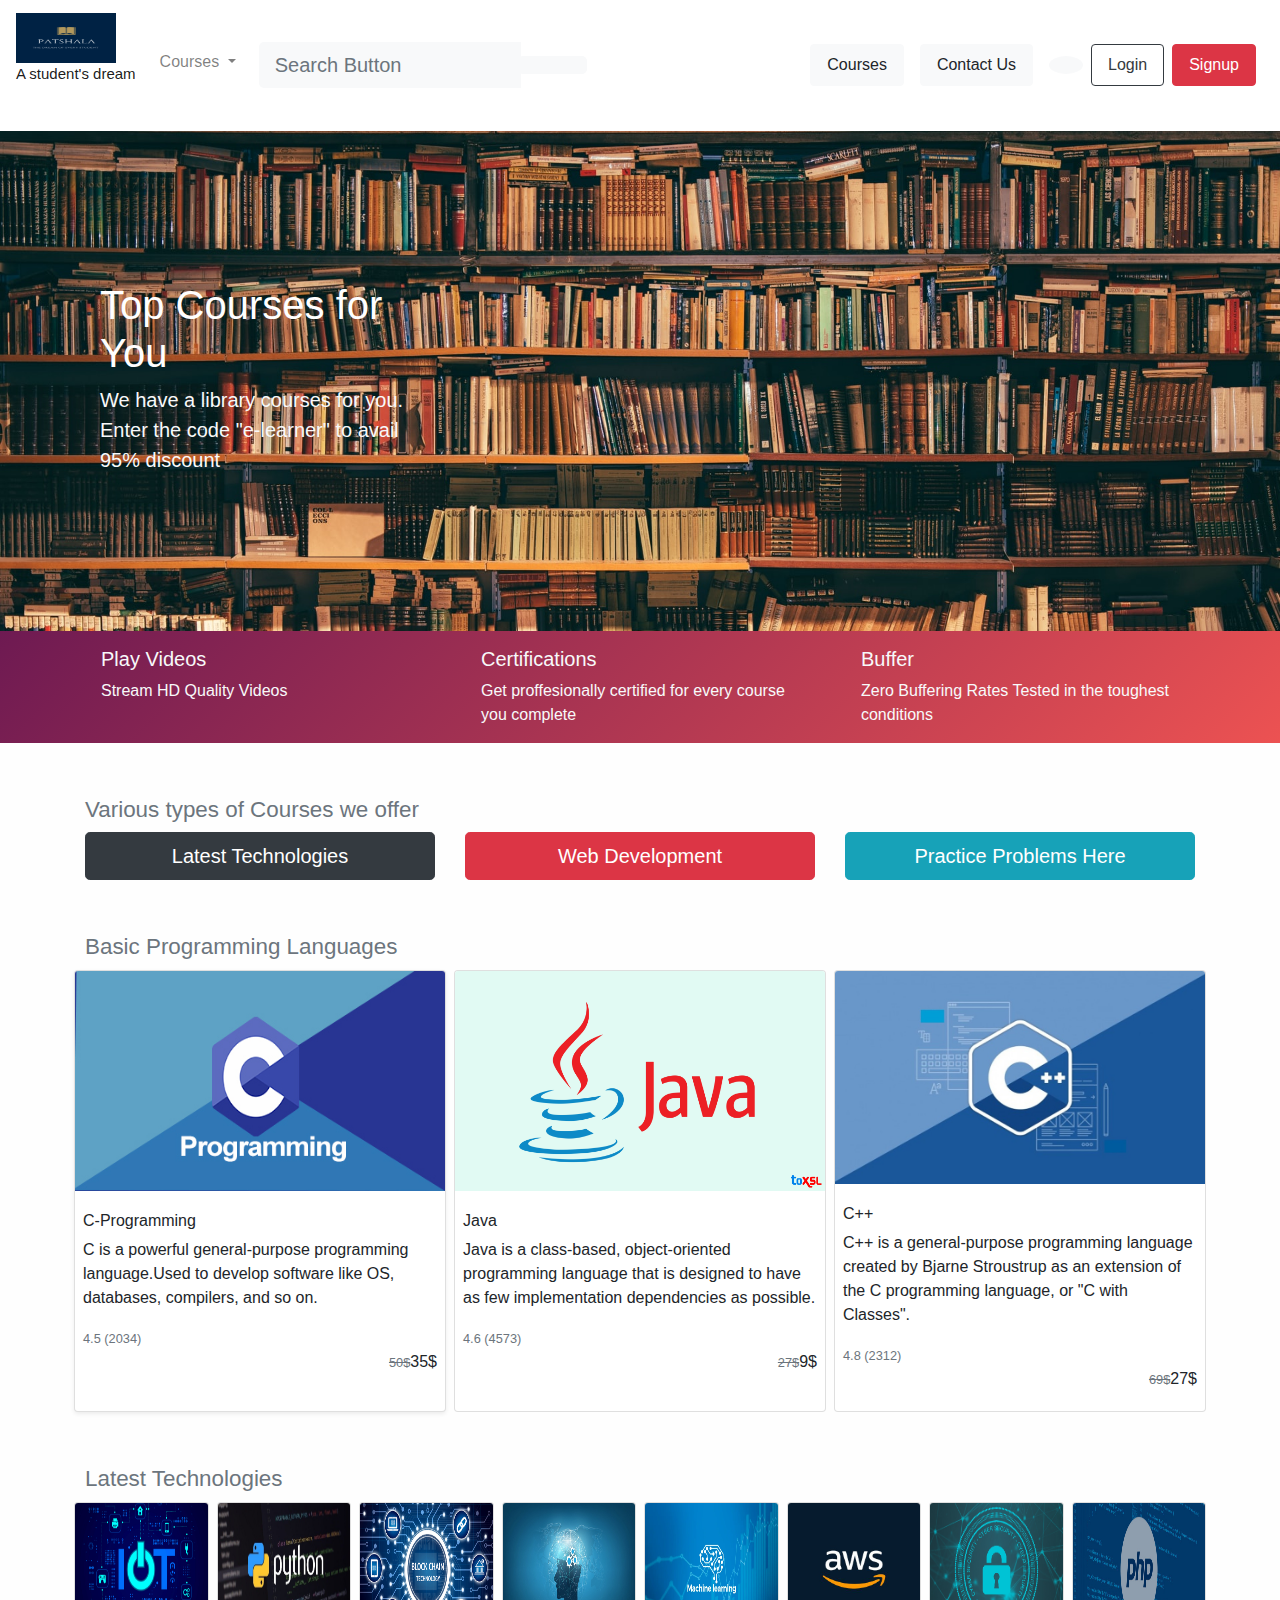
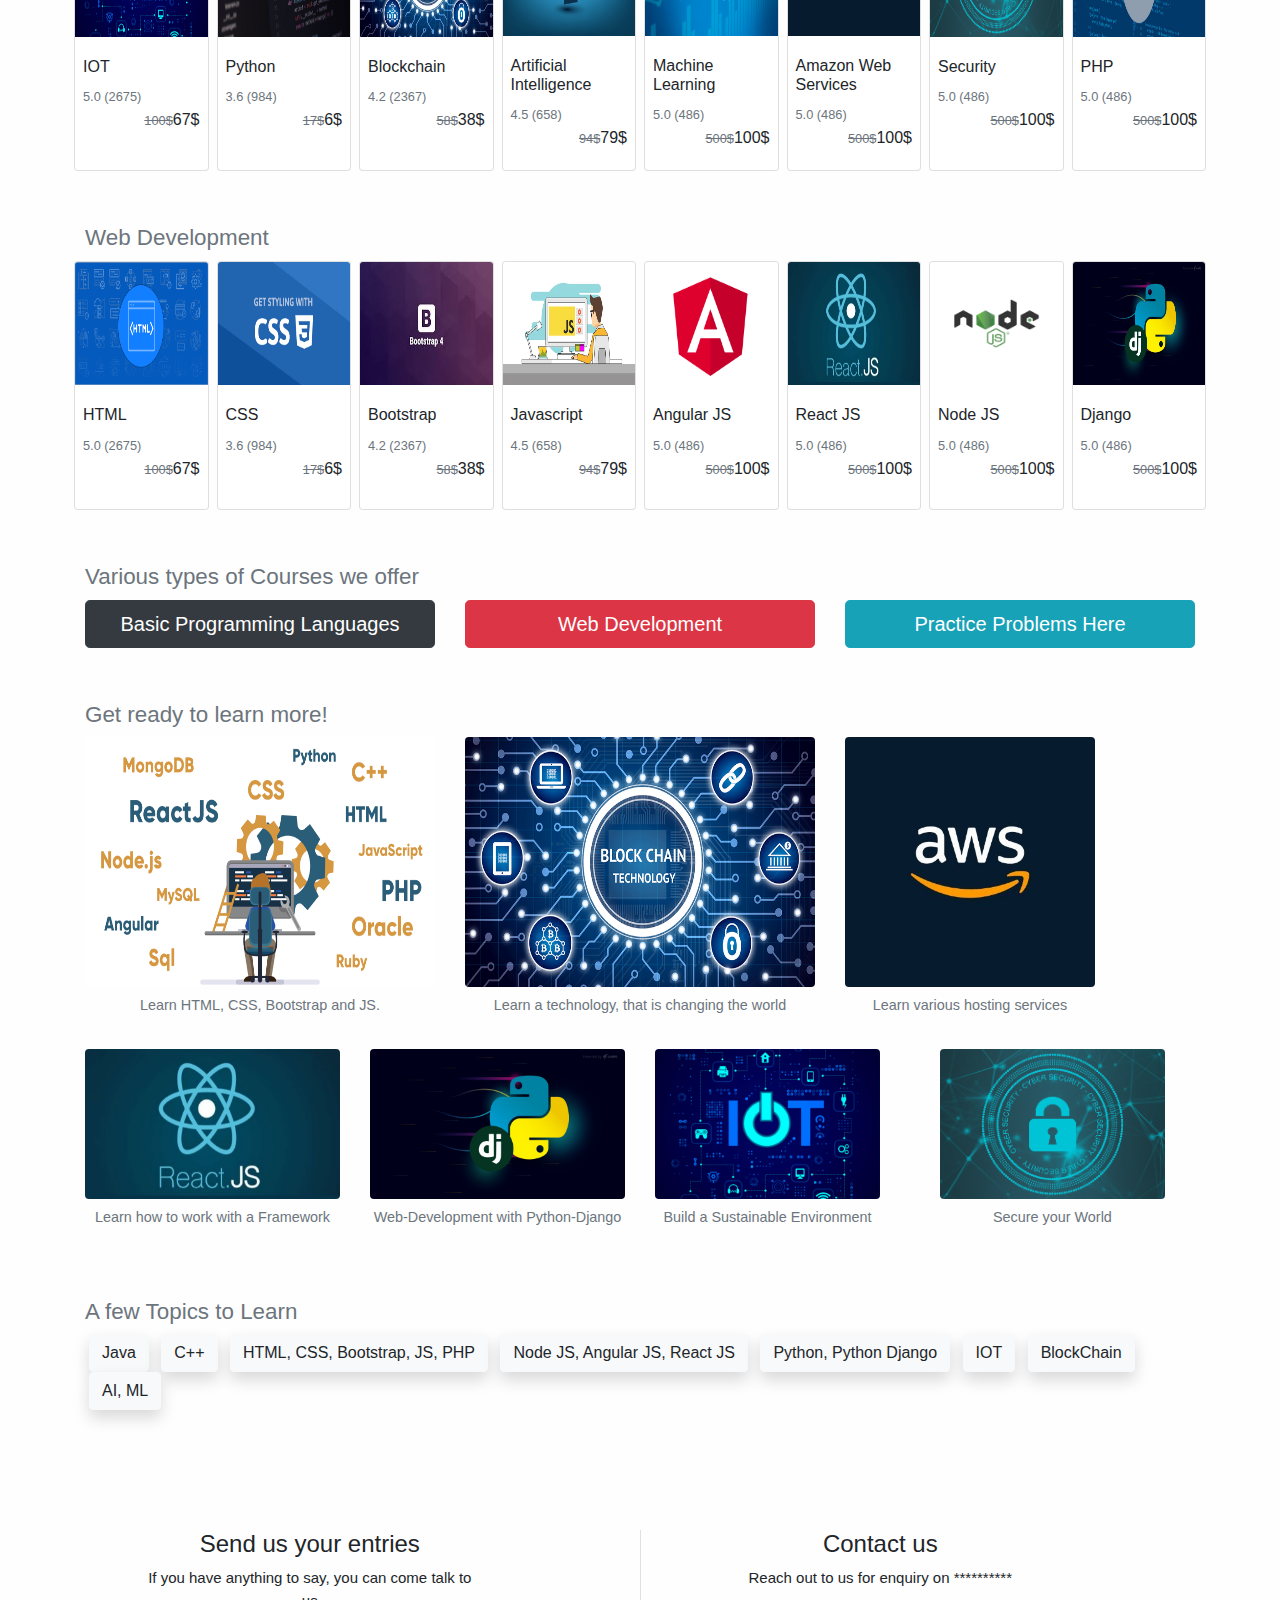
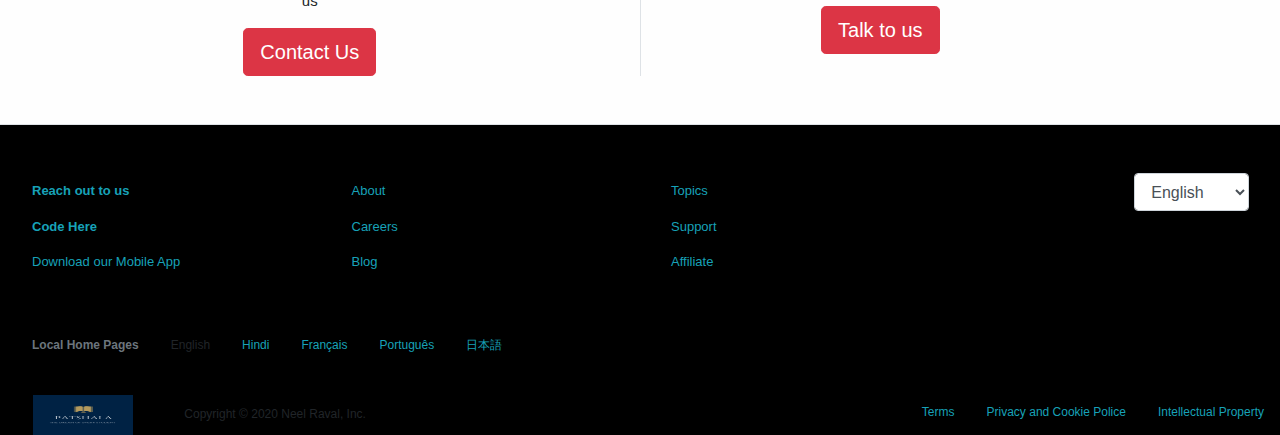
<file: Frontend/index.html>
<!DOCTYPE html>
<html lang="en">
  <head>
    <!-- Required meta tags -->
    <meta charset="utf-8" />
    <meta
      name="viewport"
      content="width=device-width, initial-scale=1, shrink-to-fit=no"
    />

    <!-- Bootstrap CSS -->
    <!-- <link rel="stylesheet" href="https://stackpath.bootstrapcdn.com/bootstrap/4.1.1/css/bootstrap.min.css" integrity="sha384-WskhaSGFgHYWDcbwN70/dfYBj47jz9qbsMId/iRN3ewGhXQFZCSftd1LZCfmhktB" crossorigin="anonymous"> -->
    <link rel="stylesheet" href="css/custom.css" />
    <link
      rel="stylesheet"
      href="https://use.fontawesome.com/releases/v5.0.13/css/all.css"
      integrity="sha384-DNOHZ68U8hZfKXOrtjWvjxusGo9WQnrNx2sqG0tfsghAvtVlRW3tvkXWZh58N9jp"
      crossorigin="anonymous"
    />
    <link rel="stylesheet" href="css/custom-style.css" />

    <title>Patshala 📚</title>
  </head>

  <body>
    <nav class="navbar navbar-expand-lg navbar-light bg-white">
      <a class="navbar-brand mb-3" href="#">
        <img src="images/Patshala.png" width="100px" height="50px" />
        <p style="font-size: 15px">A student's dream</p>
      </a>

      <button
        class="navbar-toggler"
        type="button"
        data-toggle="collapse"
        data-target="#navbarSupportedContent"
        aria-controls="navbarSupportedContent"
        aria-expanded="false"
        aria-label="Toggle navigation"
      >
        <span class="navbar-toggler-icon"></span>
      </button>

      <div class="collapse navbar-collapse" id="navbarSupportedContent">
        <ul class="navbar-nav mr-auto container-fluid">
          <li class="nav-item dropdown">
            <a
              class="nav-link dropdown-toggle"
              href="#"
              id="navbarDropdown"
              role="button"
              data-toggle="dropdown"
              aria-haspopup="true"
              aria-expanded="false"
            >
              <i class="fas fa-list-ul"></i> Courses
            </a>
            <div class="dropdown-menu" aria-labelledby="navbarDropdown">
              <a class="dropdown-item" href="#">Technical</a>
              <a class="dropdown-item" href="#">Management</a>
              <div class="dropdown-divider"></div>
              <a class="dropdown-item" href="#">E-Learner</a>
            </div>
          </li>

          <li class="nav-item col-8">
            <form class="form-inline my-2 my-lg-0 inbutton">
              <input
                class="form-control form-control-lg mr-sm-0 col-8 bg-light border-0"
                style="border-radius: 5px 0px 0px 5px"
                type="search"
                placeholder="Search Button"
                aria-label="Search"
              />

              <button
                class="btn btn-light btn-lg my-2 my-sm-0 ml-0 col-2"
                style="border-radius: 0px 5px 5px 0px"
                type="submit"
              >
                <i class="fas fa-search text-danger"></i>
              </button>
            </form>
          </li>
        </ul>

        <a
          class="nav-link btn btn-light mx-2"
          href="Coursepage2.html"
          data-toggle="popover"
          title="Try Udemy for Business"
          data-placement="bottom"
          data-trigger="focus"
          data-content="Get your team access to Udemy’s top 2,500 courses anytime,
                 anywhere."
          >Courses</a
        >
        <a class="nav-link btn btn-light mx-2" href="#">Contact Us</a>
        <a class="nav-link btn btn-light mx-2 rounded-circle" href="#">
          <i class="fas fa-shopping-cart"></i>
        </a>
        <a class="nav-link btn btn-outline-dark" href="#">Login</a>
        <a class="nav-link btn btn-danger mx-2" href="#">Signup</a>
      </div>
    </nav>

    <div
      class="jumbotron big-banner mb-0 jumbotron-fluid"
      style="height: 500px; padding-top: 150px"
    >
      <div class="container">
        <div class="row align-items-center">
          <div class="col">
            <div class="col-md-4 text-light">
              <h1 style="color: #ffffff" class="display-5">
                Top Courses for You
              </h1>
              <p style="font: 900" class="lead">
                <strong>
                  We have a library courses for you. Enter the code "e-learner"
                  to avail 95% discount
                </strong>
              </p>
            </div>

            <!-- <div class="col-md-6">
              <form class="form-inline my-2 my-lg-0">
                <input
                  class="form-control form-control-lg mr-sm-0 col-8 border-right-0"
                  style="border-radius: 5px 0px 0px 5px"
                  type="search"
                  placeholder="Enter Search Query here"
                  aria-label="Search"
                />

                <button
                  class="btn btn-light btn-lg my-2 my-sm-0 col-2 border-left-0"
                  style="border-radius: 0px 5px 5px 0px"
                  type="submit"
                >
                  <i class="fas text-danger fa-search"></i>
                </button>
              </form>
            </div> -->
          </div>
        </div>
      </div>
    </div>

    <div class="fresh-content text-light py-3">
      <div class="container">
        <div class="row">
          <div class="col-md-4">
            <div class="media">
              <i class="far fa-play-circle mr-3 display-4"></i>
              <div class="media-body">
                <h5 class="mt-0">Play Videos</h5>
                Stream HD Quality Videos
              </div>
            </div>
          </div>

          <div class="col-md-4">
            <div class="media">
              <i class="fas fa-ribbon mr-3 display-4"></i>
              <div class="media-body">
                <h5 class="mt-0">Certifications</h5>
                Get proffesionally certified for every course you complete
              </div>
            </div>
          </div>

          <div class="col-md-4">
            <div class="media">
              <i class="fas fa-spinner mr-3 display-4"></i>
              <div class="media-body">
                <h5 class="mt-0">Buffer</h5>
                Zero Buffering Rates Tested in the toughest conditions
              </div>
            </div>
          </div>
        </div>
      </div>
    </div>

    <div class="container mt-5">
      <h3>
        <small class="text-muted">Various types of Courses we offer</small>
      </h3>

      <div class="row">
        <div class="col">
          <a href="#" class="btn btn-dark btn-block btn-lg">Latest Technologies</a>
        </div>
        <div class="col">
          <a href="#" class="btn btn-danger btn-block btn-lg"
            >Web Development</a
          >
        </div>
        <div class="col">
          <a href="practice/practicepage.php" class="btn btn-info btn-block btn-lg"
            >Practice Problems Here</a
          >
        </div>
      </div>
    </div>

    <div class="container mt-5">
      <h3>
        <small class="text-muted"
          >Basic Programming Languages</small
        >
      </h3>
      <div class="card-deck">
        <div class="card mx-1 shadow-sm">
          <!-- <span
            class="badge badge-success w-50 mt-2"
            style="position: absolute; z-index: 3"
            >HTML CSS</span
          > -->

          <img
            class="card-img-top h-50"
            src="images/c-programming.png"
            alt="Card image cap"
          />
          <div class="card-body px-2">
            <h6>C-Programming</h6>
            <p>
              C is a powerful general-purpose programming language.Used to develop software like OS, databases, compilers, and so on. 
            </p>
            </p>
            <!-- <p class="card-text" style="font-size: 11px">Neel Raval</p> -->
            <p class="card-text">
              <small class="text-muted">
                <i class="fas fa-star text-warning"></i>
                <i class="fas fa-star text-warning"></i>
                <i class="fas fa-star text-warning"></i>
                <i class="fas fa-star text-warning"></i>
                <i class="fas fa-star-half text-warning"></i>
                4.5 (2034)</small
              >
              <span class="d-block"></span>
              <span class="float-right">
                <small style="text-decoration: line-through" class="text-muted">
                  50$</small
                >35$
              </span>
            </p>
          </div>
        </div>

        <div class="card mx-1">
          <img
            class="card-img-top h-50"
            src="images/java.png"
            alt="Card image cap"
          />
          <div class="card-body px-2">
            <h6>Java</h6>
            <p>
              Java is a class-based, object-oriented programming language that is designed to have as few implementation dependencies as possible.
            </p>
            <!-- <p class="card-text" style="font-size: 11px">Neel Raval</p> -->
            <p class="card-text">
              <small class="text-muted">
                <i class="fas fa-star text-warning"></i>
                <i class="fas fa-star text-warning"></i>
                <i class="fas fa-star text-warning"></i>
                <i class="fas fa-star text-warning"></i>
                <i class="fas fa-star-half text-warning"></i>
                4.6 (4573)</small
              >
              <span class="d-block"></span>
              <span class="float-right">
                <small style="text-decoration: line-through" class="text-muted">
                  27$</small
                >9$
              </span>
            </p>
          </div>
        </div>

        <div class="card mx-1">
          <!-- <span
            class="badge badge-warning w-50 mt-2"
            style="position: absolute; z-index: 3"
            >Full Stack</span
          > -->

          <img
            class="card-img-top h-50"
            src="images/c++.png"
            alt="Card image cap"
          />
          <div class="card-body px-2">
            <h6>C++</h6>
            <p>
              C++ is a general-purpose programming language created by Bjarne Stroustrup as an extension of the C programming language, or "C with Classes".
            </p>
            <!-- <p class="card-text" style="font-size: 11px">Neel Raval</p> -->
            <p class="card-text">
              <small class="text-muted">
                <i class="fas fa-star text-warning"></i>
                <i class="fas fa-star text-warning"></i>
                <i class="fas fa-star text-warning"></i>
                <i class="fas fa-star text-warning"></i>
                <i class="fas fa-star-half text-warning"></i>
                4.8 (2312)</small
              >
              <span class="d-block"></span>
              <span class="float-right">
                <small style="text-decoration: line-through" class="text-muted">
                  69$</small
                >27$
              </span>
            </p>
          </div>
        </div>

        <!-- <div class="card mx-1">
          <img
            class="card-img-top h-50"
            src="images/unity.jpg"
            alt="Card image cap"
          />
          <div class="card-body px-2">
            <h6>Learn how to make Games with Unity</h6>
            <p class="card-text" style="font-size: 11px">Neel Raval</p>
            <p class="card-text">
              <small class="text-muted">
                <i class="fas fa-star text-warning"></i>
                <i class="fas fa-star text-warning"></i>
                <i class="fas fa-star text-warning"></i>
                <i class="fas fa-star text-warning"></i>
                <i class="fas fa-star-half text-warning"></i>
                4.8 (4352)</small
              >
              <span class="d-block"></span>
              <span class="float-right">
                <small style="text-decoration: line-through" class="text-muted">
                  35$</small
                >23$
              </span>
            </p>
          </div>
        </div> -->

        <!-- <div class="card mx-1">
          <span
            class="badge badge-warning w-50 mt-2"
            style="position: absolute; z-index: 3"
            >Hacking</span
          >

          <img
            class="card-img-top h-50"
            src="images/ethicalhacking.jpg"
            alt="Card image cap"
          />
          <div class="card-body px-2">
            <h6>Learn Ethical Hacking</h6>
            <p class="card-text" style="font-size: 11px">Neel Raval</p>
            <p class="card-text">
              <small class="text-muted">
                <i class="fas fa-star text-warning"></i>
                <i class="fas fa-star text-warning"></i>
                <i class="fas fa-star text-warning"></i>
                <i class="fas fa-star text-warning"></i>
                <i class="fas fa-star-half text-warning"></i>
                4.2 (1875)</small
              >
              <span class="d-block"></span>
              <span class="float-right">
                <small style="text-decoration: line-through" class="text-muted">
                  12$</small
                >8$
              </span>
            </p>
          </div> -->
        </div>
      </div>
    </div>

    <div class="container mt-5">
      <h3>
        <small class="text-muted">Latest Technologies</small>
      </h3>
      <div class="card-deck">
        <div class="card mx-1">
          <!-- <span
            class="badge badge-warning w-70 mt-2"
            style="position: absolute; z-index: 3"
            >Personal Development</span
          > -->
          <img
            class="card-img-top h-50"
            src="images/iot.png"
            alt="Card image cap"
          />
          <div class="card-body px-2">
            <h6>IOT</h6>
            <!-- <p class="card-text" style="font-size: 11px">Neel Raval</p> -->
            <p class="card-text">
              <small class="text-muted">
                <i class="fas fa-star text-warning"></i>
                <i class="fas fa-star text-warning"></i>
                <i class="fas fa-star text-warning"></i>
                <i class="fas fa-star text-warning"></i>
                <i class="fas fa-star-half text-warning"></i>
                5.0 (2675)</small
              >
              <span class="d-block"></span>
              <span class="float-right">
                <small style="text-decoration: line-through" class="text-muted">
                  100$</small
                >67$
              </span>
            </p>
          </div>
        </div>

        <div class="card mx-1">
          <img
            class="card-img-top h-50"
            src="images/python (1).png"
            alt="Card image cap"
          />
          <div class="card-body px-2">
            <h6>Python</h6>
            <!-- <p class="card-text" style="font-size: 11px">Neel Raval</p> -->
            <p class="card-text">
              <small class="text-muted">
                <i class="fas fa-star text-warning"></i>
                <i class="fas fa-star text-warning"></i>
                <i class="fas fa-star text-warning"></i>
                <i class="fas fa-star text-warning"></i>
                <i class="fas fa-star-half text-warning"></i>
                3.6 (984)</small
              >
              <span class="d-block"></span>
              <span class="float-right">
                <small style="text-decoration: line-through" class="text-muted">
                  17$</small
                >6$
              </span>
            </p>
          </div>
        </div>

        <div class="card mx-1">
          <img
            class="card-img-top h-50"
            src="images/bc.png"
            alt="Card image cap"
          />
          <div class="card-body px-2">
            <h6>Blockchain</h6>
            <!-- <p class="card-text" style="font-size: 11px">Neel Raval</p> -->
            <p class="card-text">
              <small class="text-muted">
                <i class="fas fa-star text-warning"></i>
                <i class="fas fa-star text-warning"></i>
                <i class="fas fa-star text-warning"></i>
                <i class="fas fa-star text-warning"></i>
                <i class="fas fa-star-half text-warning"></i>
                4.2 (2367)</small
              >
              <span class="d-block"></span>
              <span class="float-right">
                <small style="text-decoration: line-through" class="text-muted">
                  58$</small
                >38$
              </span>
            </p>
          </div>
        </div>

        <div class="card mx-1">
          <img
            class="card-img-top h-50"
            src="images/ai.png"
            alt="Card image cap"
          />
          <div class="card-body px-2">
            <h6>Artificial Intelligence</h6>
            <!-- <p class="card-text" style="font-size: 11px">Neel Raval</p> -->
            <p class="card-text">
              <small class="text-muted">
                <i class="fas fa-star text-warning"></i>
                <i class="fas fa-star text-warning"></i>
                <i class="fas fa-star text-warning"></i>
                <i class="fas fa-star text-warning"></i>
                <i class="fas fa-star-half text-warning"></i>
                4.5 (658)</small
              >
              <span class="d-block"></span>
              <span class="float-right">
                <small style="text-decoration: line-through" class="text-muted">
                  94$</small
                >79$
              </span>
            </p>
          </div>
        </div>

        <div class="card mx-1">
          <img
            class="card-img-top h-50"
            src="images/ml.png"
            alt="Card image cap"
          />
          <div class="card-body px-2">
            <h6>Machine Learning</h6>
            <!-- <p class="card-text" style="font-size: 11px">Neel Raval</p> -->
            <p class="card-text">
              <small class="text-muted">
                <i class="fas fa-star text-warning"></i>
                <i class="fas fa-star text-warning"></i>
                <i class="fas fa-star text-warning"></i>
                <i class="fas fa-star text-warning"></i>
                <i class="fas fa-star-half text-warning"></i>
                5.0 (486)</small
              >
              <span class="d-block"></span>
              <span class="float-right">
                <small style="text-decoration: line-through" class="text-muted">
                  500$</small
                >100$
              </span>
            </p>
          </div>
        </div>
        <div class="card mx-1">
          <img
            class="card-img-top h-50"
            src="images/aws.png"
            alt="Card image cap"
          />
          <div class="card-body px-2">
            <h6>Amazon Web Services</h6>
            <!-- <p class="card-text" style="font-size: 11px">Neel Raval</p> -->
            <p class="card-text">
              <small class="text-muted">
                <i class="fas fa-star text-warning"></i>
                <i class="fas fa-star text-warning"></i>
                <i class="fas fa-star text-warning"></i>
                <i class="fas fa-star text-warning"></i>
                <i class="fas fa-star-half text-warning"></i>
                5.0 (486)</small
              >
              <span class="d-block"></span>
              <span class="float-right">
                <small style="text-decoration: line-through" class="text-muted">
                  500$</small
                >100$
              </span>
            </p>
          </div>
        </div>
        <div class="card mx-1">
          <img
            class="card-img-top h-50"
            src="images/cybersecurity.png"
            alt="Card image cap"
          />
          <div class="card-body px-2">
            <h6>Security</h6>
            <!-- <p class="card-text" style="font-size: 11px">Neel Raval</p> -->
            <p class="card-text">
              <small class="text-muted">
                <i class="fas fa-star text-warning"></i>
                <i class="fas fa-star text-warning"></i>
                <i class="fas fa-star text-warning"></i>
                <i class="fas fa-star text-warning"></i>
                <i class="fas fa-star-half text-warning"></i>
                5.0 (486)</small
              >
              <span class="d-block"></span>
              <span class="float-right">
                <small style="text-decoration: line-through" class="text-muted">
                  500$</small
                >100$
              </span>
            </p>
          </div>
        </div>
        <div class="card mx-1">
          <img
            class="card-img-top h-50"
            src="images/php.png"
            alt="Card image cap"
          />
          <div class="card-body px-2">
            <h6>PHP</h6>
            <!-- <p class="card-text" style="font-size: 11px">Neel Raval</p> -->
            <p class="card-text">
              <small class="text-muted">
                <i class="fas fa-star text-warning"></i>
                <i class="fas fa-star text-warning"></i>
                <i class="fas fa-star text-warning"></i>
                <i class="fas fa-star text-warning"></i>
                <i class="fas fa-star-half text-warning"></i>
                5.0 (486)</small
              >
              <span class="d-block"></span>
              <span class="float-right">
                <small style="text-decoration: line-through" class="text-muted">
                  500$</small
                >100$
              </span>
            </p>
          </div>
        </div>
      </div>
    </div>
    <div class="container mt-5">
      <h3>
        <small class="text-muted">Web Development</small>
      </h3>
      <div class="card-deck">
        <div class="card mx-1">
          <!-- <span
            class="badge badge-warning w-70 mt-2"
            style="position: absolute; z-index: 3"
            >Personal Development</span
          > -->
          <img
            class="card-img-top h-50"
            src="images/html.png"
            alt="Card image cap"
          />
          <div class="card-body px-2">
            <h6>HTML</h6>
            <!-- <p class="card-text" style="font-size: 11px">Neel Raval</p> -->
            <p class="card-text">
              <small class="text-muted">
                <i class="fas fa-star text-warning"></i>
                <i class="fas fa-star text-warning"></i>
                <i class="fas fa-star text-warning"></i>
                <i class="fas fa-star text-warning"></i>
                <i class="fas fa-star-half text-warning"></i>
                5.0 (2675)</small
              >
              <span class="d-block"></span>
              <span class="float-right">
                <small style="text-decoration: line-through" class="text-muted">
                  100$</small
                >67$
              </span>
            </p>
          </div>
        </div>

        <div class="card mx-1">
          <img
            class="card-img-top h-50"
            src="images/css.png"
            alt="Card image cap"
          />
          <div class="card-body px-2">
            <h6>CSS</h6>
            <!-- <p class="card-text" style="font-size: 11px">Neel Raval</p> -->
            <p class="card-text">
              <small class="text-muted">
                <i class="fas fa-star text-warning"></i>
                <i class="fas fa-star text-warning"></i>
                <i class="fas fa-star text-warning"></i>
                <i class="fas fa-star text-warning"></i>
                <i class="fas fa-star-half text-warning"></i>
                3.6 (984)</small
              >
              <span class="d-block"></span>
              <span class="float-right">
                <small style="text-decoration: line-through" class="text-muted">
                  17$</small
                >6$
              </span>
            </p>
          </div>
        </div>

        <div class="card mx-1">
          <img
            class="card-img-top h-50"
            src="images/bootstrap.png"
            alt="Card image cap"
          />
          <div class="card-body px-2">
            <h6>Bootstrap</h6>
            <!-- <p class="card-text" style="font-size: 11px">Neel Raval</p> -->
            <p class="card-text">
              <small class="text-muted">
                <i class="fas fa-star text-warning"></i>
                <i class="fas fa-star text-warning"></i>
                <i class="fas fa-star text-warning"></i>
                <i class="fas fa-star text-warning"></i>
                <i class="fas fa-star-half text-warning"></i>
                4.2 (2367)</small
              >
              <span class="d-block"></span>
              <span class="float-right">
                <small style="text-decoration: line-through" class="text-muted">
                  58$</small
                >38$
              </span>
            </p>
          </div>
        </div>

        <div class="card mx-1">
          <img
            class="card-img-top h-50"
            src="images/js.png"
            alt="Card image cap"
          />
          <div class="card-body px-2">
            <h6>Javascript</h6>
            <!-- <p class="card-text" style="font-size: 11px">Neel Raval</p> -->
            <p class="card-text">
              <small class="text-muted">
                <i class="fas fa-star text-warning"></i>
                <i class="fas fa-star text-warning"></i>
                <i class="fas fa-star text-warning"></i>
                <i class="fas fa-star text-warning"></i>
                <i class="fas fa-star-half text-warning"></i>
                4.5 (658)</small
              >
              <span class="d-block"></span>
              <span class="float-right">
                <small style="text-decoration: line-through" class="text-muted">
                  94$</small
                >79$
              </span>
            </p>
          </div>
        </div>

        <div class="card mx-1">
          <img
            class="card-img-top h-50"
            src="images/angularjs.png"
            alt="Card image cap"
          />
          <div class="card-body px-2">
            <h6>Angular JS</h6>
            <!-- <p class="card-text" style="font-size: 11px">Neel Raval</p> -->
            <p class="card-text">
              <small class="text-muted">
                <i class="fas fa-star text-warning"></i>
                <i class="fas fa-star text-warning"></i>
                <i class="fas fa-star text-warning"></i>
                <i class="fas fa-star text-warning"></i>
                <i class="fas fa-star-half text-warning"></i>
                5.0 (486)</small
              >
              <span class="d-block"></span>
              <span class="float-right">
                <small style="text-decoration: line-through" class="text-muted">
                  500$</small
                >100$
              </span>
            </p>
          </div>
        </div>
        <div class="card mx-1">
          <img
            class="card-img-top h-50"
            src="images/reactjs.png"
            alt="Card image cap"
          />
          <div class="card-body px-2">
            <h6>React JS</h6>
            <!-- <p class="card-text" style="font-size: 11px">Neel Raval</p> -->
            <p class="card-text">
              <small class="text-muted">
                <i class="fas fa-star text-warning"></i>
                <i class="fas fa-star text-warning"></i>
                <i class="fas fa-star text-warning"></i>
                <i class="fas fa-star text-warning"></i>
                <i class="fas fa-star-half text-warning"></i>
                5.0 (486)</small
              >
              <span class="d-block"></span>
              <span class="float-right">
                <small style="text-decoration: line-through" class="text-muted">
                  500$</small
                >100$
              </span>
            </p>
          </div>
        </div>
        <div class="card mx-1">
          <img
            class="card-img-top h-50"
            src="images/nodejs.png"
            alt="Card image cap"
          />
          <div class="card-body px-2">
            <h6>Node JS</h6>
            <!-- <p class="card-text" style="font-size: 11px">Neel Raval</p> -->
            <p class="card-text">
              <small class="text-muted">
                <i class="fas fa-star text-warning"></i>
                <i class="fas fa-star text-warning"></i>
                <i class="fas fa-star text-warning"></i>
                <i class="fas fa-star text-warning"></i>
                <i class="fas fa-star-half text-warning"></i>
                5.0 (486)</small
              >
              <span class="d-block"></span>
              <span class="float-right">
                <small style="text-decoration: line-through" class="text-muted">
                  500$</small
                >100$
              </span>
            </p>
          </div>
        </div>
        <div class="card mx-1">
          <img
            class="card-img-top h-50"
            src="images/django.png"
            alt="Card image cap"
          />
          <div class="card-body px-2">
            <h6>Django</h6>
            <!-- <p class="card-text" style="font-size: 11px">Neel Raval</p> -->
            <p class="card-text">
              <small class="text-muted">
                <i class="fas fa-star text-warning"></i>
                <i class="fas fa-star text-warning"></i>
                <i class="fas fa-star text-warning"></i>
                <i class="fas fa-star text-warning"></i>
                <i class="fas fa-star-half text-warning"></i>
                5.0 (486)</small
              >
              <span class="d-block"></span>
              <span class="float-right">
                <small style="text-decoration: line-through" class="text-muted">
                  500$</small
                >100$
              </span>
            </p>
          </div>
        </div>
      </div>
    </div>

    <div class="container mt-5">
      <h3>
        <small class="text-muted">Various types of Courses we offer</small>
      </h3>

      <div class="row">
        <div class="col">
          <a href="#" class="btn btn-dark btn-block btn-lg">Basic Programming Languages</a>
        </div>
        <div class="col">
          <a href="#" class="btn btn-danger btn-block btn-lg"
            >Web Development</a
          >
        </div>
        <div class="col">
          <a href="#" class="btn btn-info btn-block btn-lg"
            >Practice Problems Here</a
          >
        </div>
      </div>
    </div>

    <div class="container mt-5">
      <h3>
        <small class="text-muted">Get ready to learn more!</small>
      </h3>

      <div class="row">
        <div class="col-md-4">
          <a href="#">
            <figure class="figure">
              <img
                src="images/fullstack.png"
                style="height: 250px"
                class="figure-img img-fluid rounded"
                alt="A generic square placeholder image with rounded corners in a figure."
              />
              <figcaption class="figure-caption text-center">
                Learn HTML, CSS, Bootstrap and JS.
              </figcaption>
            </figure>
          </a>
        </div>
        <div class="col-md-4">
          <a href="#">
            <figure class="figure">
              <img
                src="images/bc.png"
                style="height: 250px"
                class="figure-img img-fluid rounded"
                alt="A generic square placeholder image with rounded corners in a figure."
              />
              <figcaption class="figure-caption text-center">
                Learn a technology, that is changing the world
              </figcaption>
            </figure>
          </a>
        </div>
        <div class="col-md-4">
          <a href="#">
            <figure class="figure">
              <img
                src="images/aws.png"
                style="height: 250px"
                class="figure-img img-fluid rounded"
                alt="A generic square placeholder image with rounded corners in a figure."
              />
              <figcaption class="figure-caption text-center">
                Learn various hosting services
              </figcaption>
            </figure>
          </a>
        </div>
      </div>
    </div>

    <div class="container mt-3">
      <div class="row">
        <div class="col-md-3">
          <a href="#">
            <figure class="figure">
              <img
                src="images/reactjs.png"
                style="height: 150px"
                class="figure-img img-fluid rounded"
                alt="A generic square placeholder image with rounded corners in a figure."
              />
              <figcaption class="figure-caption text-center">
                Learn how to work with a Framework
              </figcaption>
            </figure>
          </a>
        </div>

        <div class="col-md-3">
          <a href="#">
            <figure class="figure">
              <img
                src="images/django.png"
                style="height: 150px"
                class="figure-img img-fluid rounded"
                alt="A generic square placeholder image with rounded corners in a figure."
              />
              <figcaption class="figure-caption text-center">
                Web-Development with Python-Django
              </figcaption>
            </figure>
          </a>
        </div>
        <div class="col-md-3">
          <a href="#">
            <figure class="figure">
              <img
                src="images/iot.png"
                style="height: 150px"
                class="figure-img img-fluid rounded"
                alt="A generic square placeholder image with rounded corners in a figure."
              />
              <figcaption class="figure-caption text-center">
                Build a Sustainable Environment
              </figcaption>
            </figure>
          </a>
        </div>
        <div class="col-md-3">
          <a href="#">
            <figure class="figure">
              <img
                src="images/cybersecurity.png"
                style="height: 150px"
                class="figure-img img-fluid rounded"
                alt="A generic square placeholder image with rounded corners in a figure."
              />
              <figcaption class="figure-caption text-center">
                Secure your World
              </figcaption>
            </figure>
          </a>
        </div>
      </div>
    </div>

    <div class="container mt-5">
      <h3>
        <small class="text-muted">A few Topics to Learn</small>
      </h3>

      <!-- <a href="#" class="btn btn-light shadow">C-Programming</a> -->
      <a href="#" class="btn btn-light shadow mx-1">Java</a>
      <a href="#" class="btn btn-light shadow mx-1">C++</a>
      <a href="#" class="btn btn-light shadow mx-1">HTML, CSS, Bootstrap, JS, PHP</a>
      <!-- <a href="#" class="btn btn-light shadow mx-1">CSS</a> -->
      <!-- <a href="#" class="btn btn-light shadow mx-1">Bootstrap</a> -->
      <!-- <a href="#" class="btn btn-light shadow mx-1">Javascript</a> -->
      <a href="#" class="btn btn-light shadow mx-1">Node JS, Angular JS, React JS</a>
      <!-- <a href="#" class="btn btn-light shadow mx-1">React Js</a> -->
      <!-- <a href="#" class="btn btn-light shadow mx-1">Node JS</a> -->
      <a href="#" class="btn btn-light shadow mx-1">Python, Python Django</a>
      <a href="#" class="btn btn-light shadow mx-1">IOT</a>
      <!-- <a href="#" class="btn btn-light shadow mx-1">Python</a> -->
      <a href="#" class="btn btn-light shadow mx-1">BlockChain</a>
      <a href="#" class="btn btn-light shadow mx-1">AI, ML</a>
      <!-- <a href="#" class="btn btn-light shadow mx-1">Machine Learning</a> -->
      <!-- <a href="#" class="btn btn-light shadow mx-1">AWS</a> -->
      <!-- <a href="#" class="btn btn-light shadow mx-1">Cyber Security</a> -->
      <!-- <a href="#" class="btn btn-light shadow mx-1">PHP</a> -->
    </div>

    <div class="container" style="margin-top: 120px">
      <div class="row">
        <div class="col text-center border-right">
          <div class="col-8 offset-1">
            <h4>Send us your entries</h4>
            <p class="lead" style="font-size: 15px">
              If you have anything to say, you can come talk to us
            </p>
            <a href="#" class="btn btn-lg btn-danger">Contact Us</a>
          </div>
        </div>

        <div class="col text-center">
          <div class="col-8 offset-1">
            <h4>Contact us</h4>
            <p class="lead" style="font-size: 15px">
              Reach out to us for enquiry on **********
            </p>
            <a href="#" class="btn btn-lg btn-danger">Talk to us</a>
          </div>
        </div>
      </div>
    </div>
    <div style="background: #000000;">
    <div class="row pt-5 px-3 border-top mt-5" style="font-size: 13px; background: #000000;">
      <div class="col">
        <ul class="nav flex-column">
          <li class="nav-item">
            <a class="nav-link text-info" href="#"><b>Reach out to us</b></a>
          </li>
          <li class="nav-item">
            <a class="nav-link text-info" href="#"><b>Code Here</b></a>
          </li>
          <li class="nav-item">
            <a class="nav-link text-info" href="#">Download our Mobile App</a>
          </li>
        </ul>
      </div>
      <div class="col">
        <ul class="nav flex-column">
          <li class="nav-item">
            <a class="nav-link text-info" href="#">About</a>
          </li>
          <li class="nav-item">
            <a class="nav-link text-info" href="#">Careers</a>
          </li>
          <li class="nav-item">
            <a class="nav-link text-info" href="#">Blog</a>
          </li>
        </ul>
      </div>
      <div class="col">
        <ul class="nav flex-column">
          <li class="nav-item">
            <a class="nav-link text-info" href="#">Topics</a>
          </li>
          <li class="nav-item">
            <a class="nav-link text-info" href="#">Support</a>
          </li>
          <li class="nav-item">
            <a class="nav-link text-info" href="#">Affiliate</a>
          </li>
        </ul>
      </div>
      <div class="col">
        <form>
          <div class="form-group col-6 float-right">
            <select class="form-control" id="exampleFormControlSelect2">
              <option><i class="fas fa-globe"></i> English</option>
              <option>Hindi</option>
              <option>Chinese</option>
              <option>Tamil</option>
              <option>Telugu</option>
            </select>
          </div>
        </form>
      </div>
    </div>
    <nav class="nav mt-5 ml-3" style="font-size: 12px; background: #000000;">
      <span class="nav-link active text-muted font-weight-bold"
        >Local Home Pages</span
      >
      <span class="nav-link">English</span>
      <a class="nav-link text-info" href="#">Hindi</a>
      <a class="nav-link text-info" href="#">Français</a>
      <a class="nav-link text-info" href="#">Português</a>
      <a class="nav-link text-info" href="#">日本語</a>
    </nav>
    <hr />

    <div class="row" style="font-size: 12px; background: #000000;">
      <div class="col pl-5">
        <img
          src="images/Patshala.png"
          width="100px"
          height="40px"
          class="mr-5"
        />
        <span>Copyright © 2020 Neel Raval, Inc.</span>
      </div>
      <div class="col">
        <ul class="nav justify-content-end">
          <li class="nav-item">
            <a class="nav-link active text-info" href="#">Terms</a>
          </li>
          <li class="nav-item">
            <a class="nav-link text-info" href="#">Privacy and Cookie Police</a>
          </li>
          <li class="nav-item">
            <a class="nav-link text-info" href="#">Intellectual Property</a>
          </li>
        </ul>
      </div>
    </div>
    </div>

    <!-- Optional JavaScript -->
    <!-- jQuery first, then Popper.js, then Bootstrap JS -->
    <script
      src="https://code.jquery.com/jquery-3.3.1.slim.min.js"
      integrity="sha384-q8i/X+965DzO0rT7abK41JStQIAqVgRVzpbzo5smXKp4YfRvH+8abtTE1Pi6jizo"
      crossorigin="anonymous"
    ></script>
    <script
      src="https://cdnjs.cloudflare.com/ajax/libs/popper.js/1.14.3/umd/popper.min.js"
      integrity="sha384-ZMP7rVo3mIykV+2+9J3UJ46jBk0WLaUAdn689aCwoqbBJiSnjAK/l8WvCWPIPm49"
      crossorigin="anonymous"
    ></script>
    <script
      src="https://stackpath.bootstrapcdn.com/bootstrap/4.1.1/js/bootstrap.min.js"
      integrity="sha384-smHYKdLADwkXOn1EmN1qk/HfnUcbVRZyYmZ4qpPea6sjB/pTJ0euyQp0Mk8ck+5T"
      crossorigin="anonymous"
    ></script>

    <script>
      $(function () {
        $('[data-toggle="popover"]').popover();
      });
    </script>
  </body>
</html>
</file>
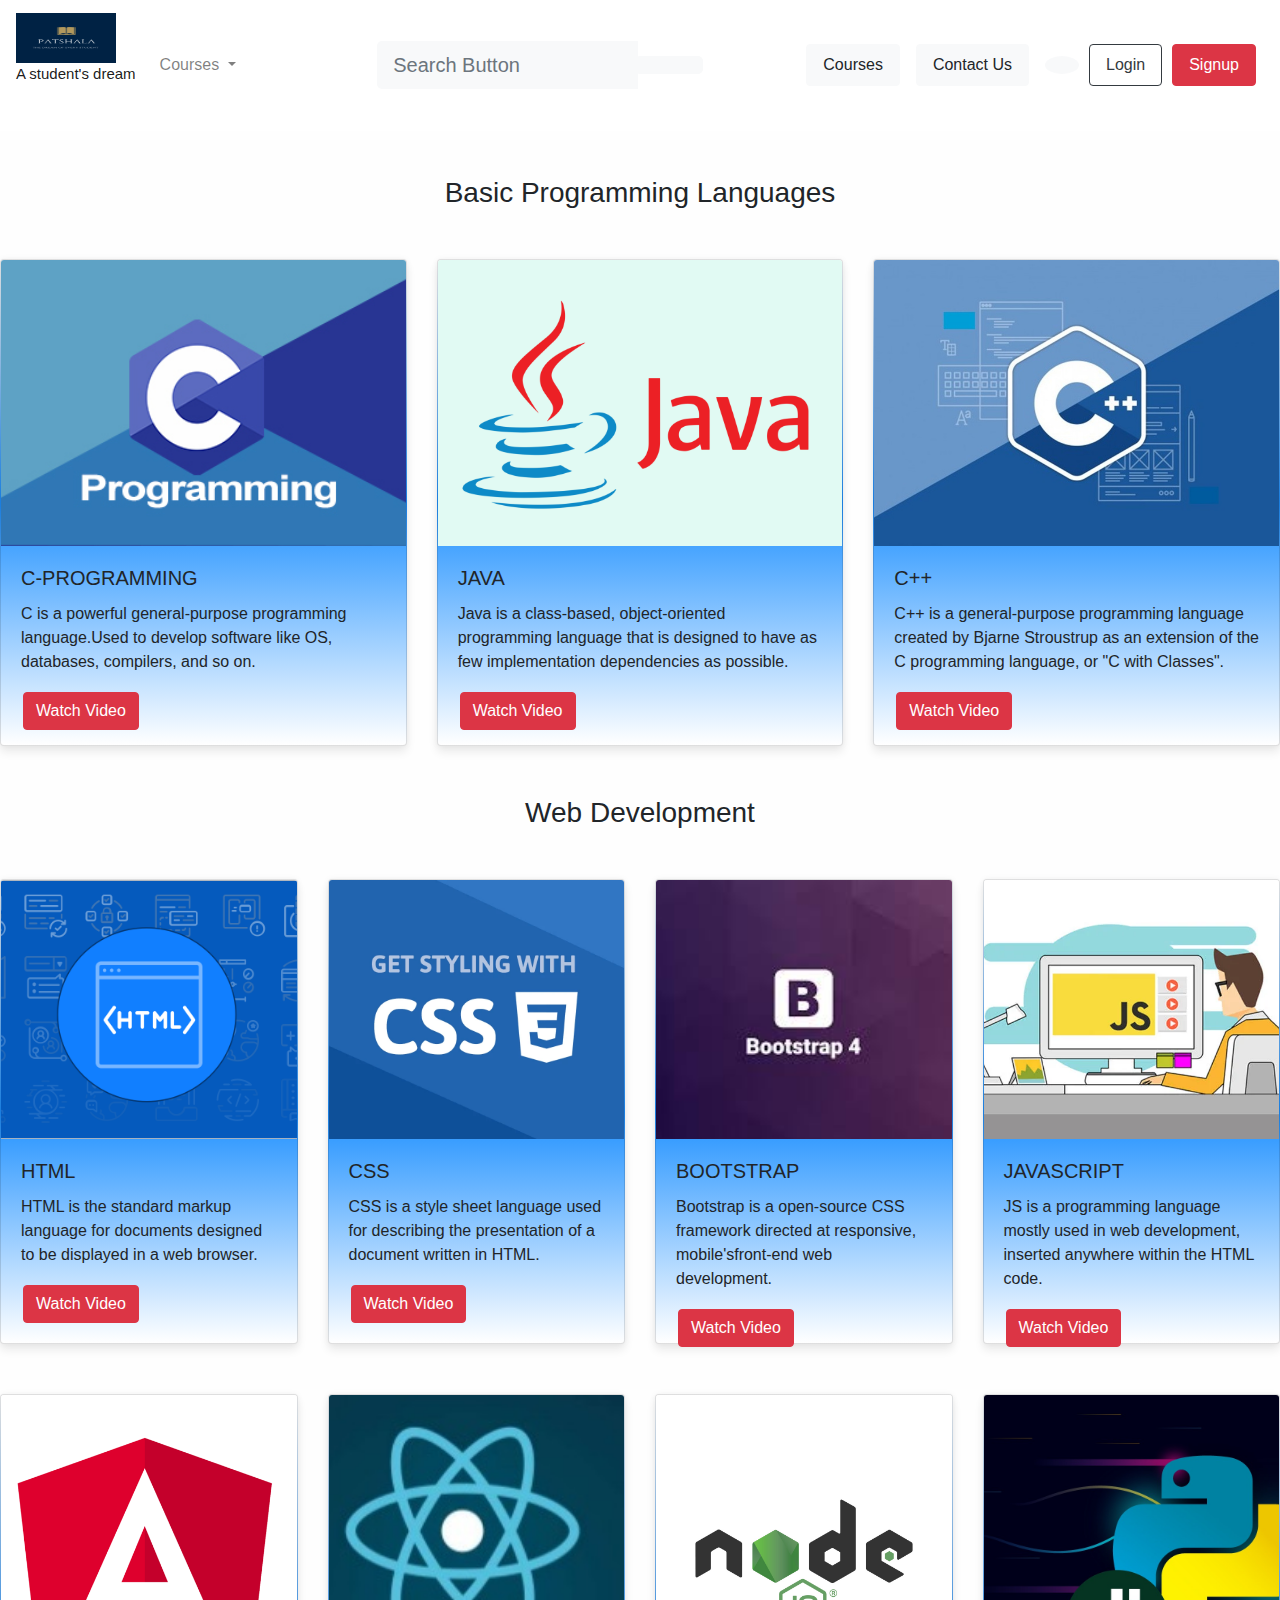
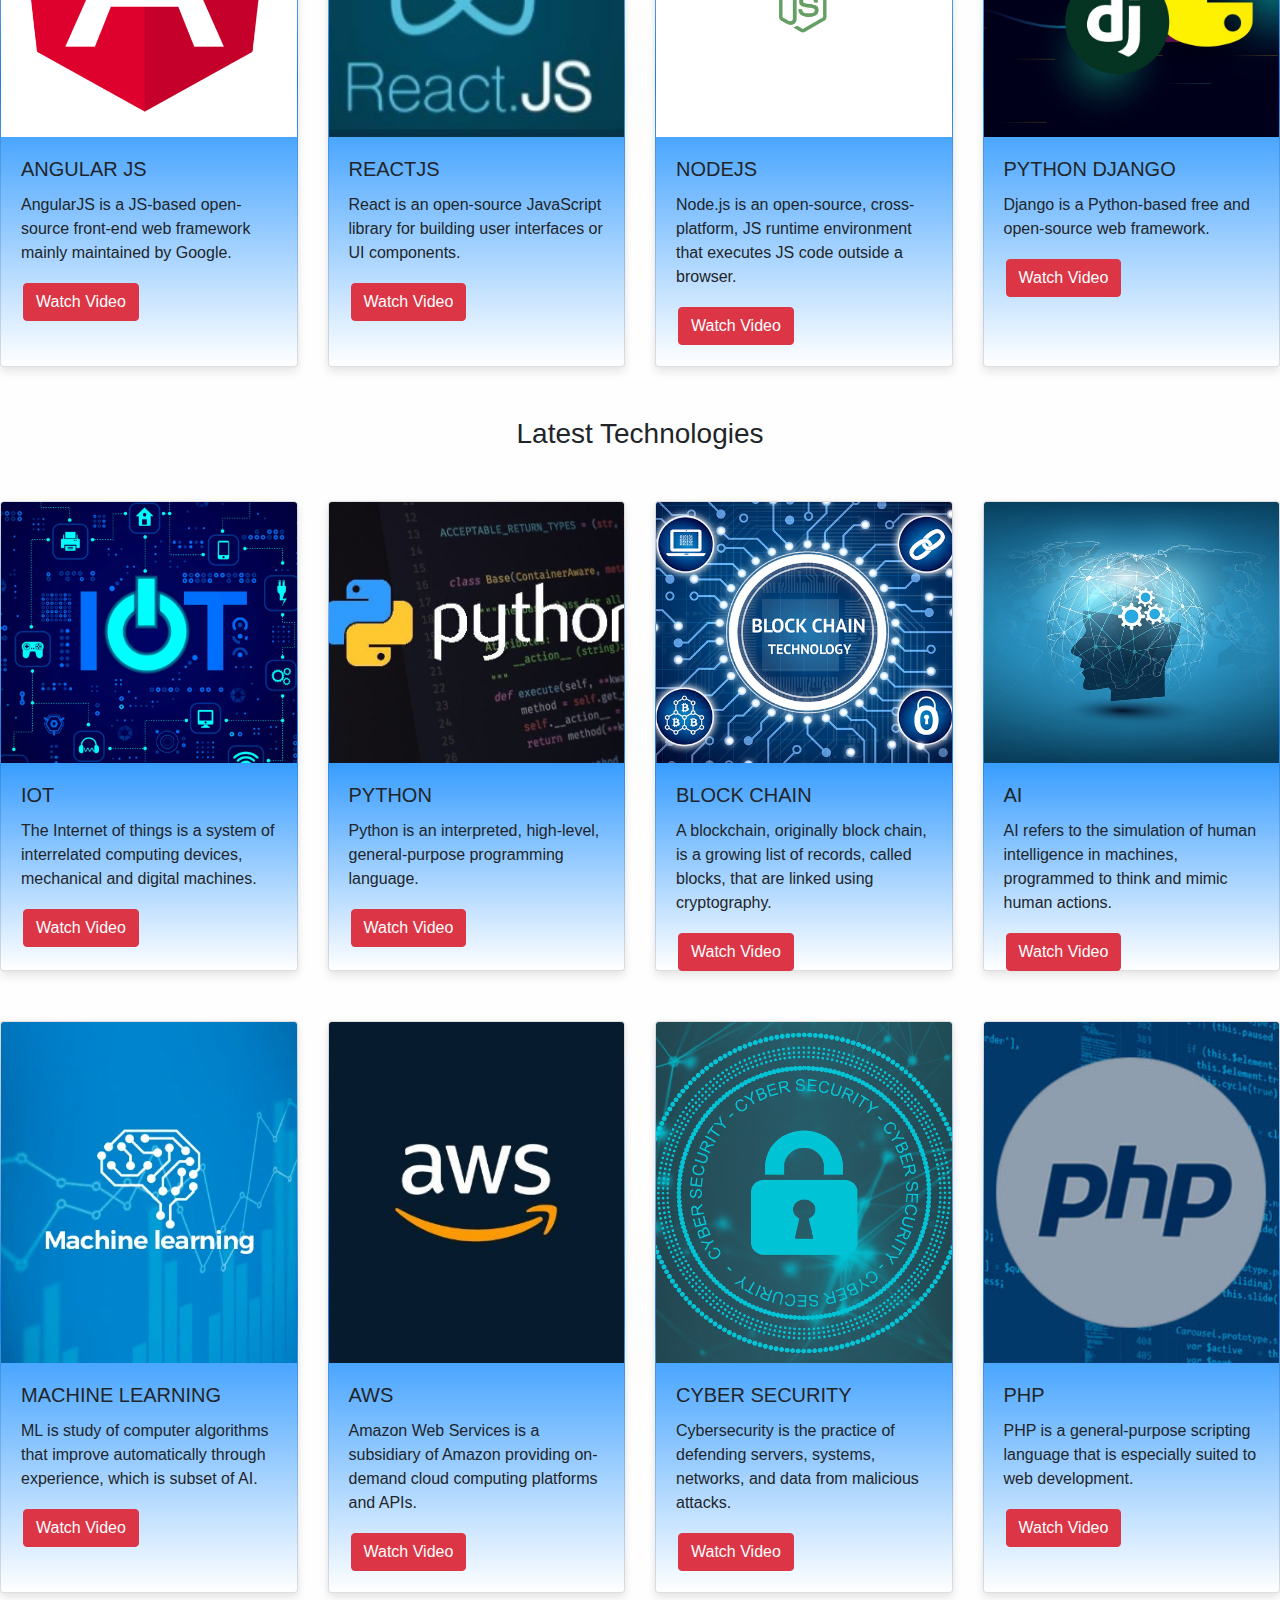
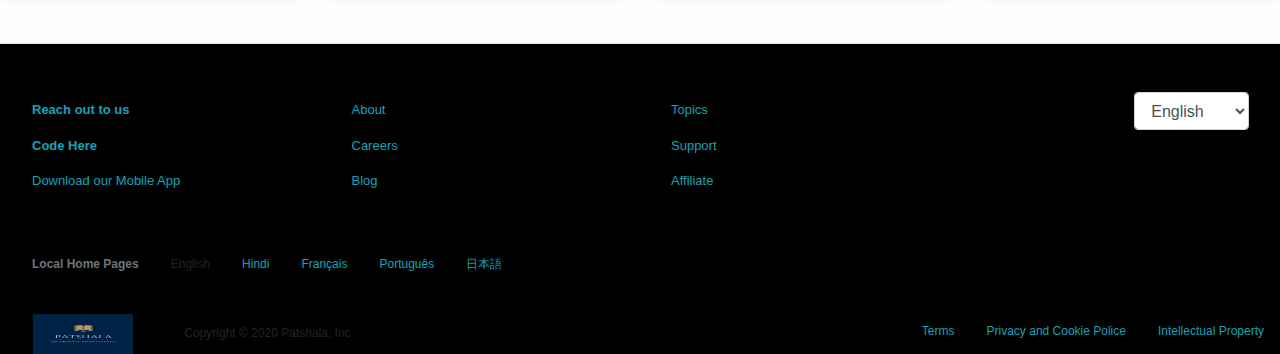
<file: Frontend/Coursepage2.html>
<!doctype html>
<html lang="en">
  <head>
    <!-- Required meta tags -->
    <meta charset="utf-8">
    <meta name="viewport" content="width=device-width, initial-scale=1, shrink-to-fit=no">

    <!-- Bootstrap CSS -->
    <link rel="stylesheet" href="https://stackpath.bootstrapcdn.com/bootstrap/4.5.2/css/bootstrap.min.css" integrity="sha384-JcKb8q3iqJ61gNV9KGb8thSsNjpSL0n8PARn9HuZOnIxN0hoP+VmmDGMN5t9UJ0Z" crossorigin="anonymous">
    <link rel="stylesheet" href="Coursepage2.css">
    <link
      rel="stylesheet"
      href="https://use.fontawesome.com/releases/v5.0.13/css/all.css"
      integrity="sha384-DNOHZ68U8hZfKXOrtjWvjxusGo9WQnrNx2sqG0tfsghAvtVlRW3tvkXWZh58N9jp"
      crossorigin="anonymous"
    />
    
    <link rel="stylesheet" href="css/custom.css" />
    <title>Course page 2</title>
  </head>
  <body>
  <!--Navbar-->
  <nav class="navbar navbar-expand-lg navbar-light bg-white">
    <a class="navbar-brand mb-3" href="#">
      <img src="images/Patshala.png" width="100px" height="50px" />
      <p style="font-size: 15px">A student's dream</p>
    </a>

    <button
      class="navbar-toggler"
      type="button"
      data-toggle="collapse"
      data-target="#navbarSupportedContent"
      aria-controls="navbarSupportedContent"
      aria-expanded="false"
      aria-label="Toggle navigation"
    >
      <span class="navbar-toggler-icon"></span>
    </button>

    <div class="collapse navbar-collapse" id="navbarSupportedContent">
      <ul class="navbar-nav mr-auto container-fluid">
        <li class="nav-item dropdown">
          <a
            class="nav-link dropdown-toggle"
            href="#"
            id="navbarDropdown"
            role="button"
            data-toggle="dropdown"
            aria-haspopup="true"
            aria-expanded="false"
          >
            <i class="fas fa-list-ul"></i> Courses
          </a>
          <div class="dropdown-menu" aria-labelledby="navbarDropdown">
            <a class="dropdown-item" href="#">Technical</a>
            <a class="dropdown-item" href="#">Management</a>
            <div class="dropdown-divider"></div>
            <a class="dropdown-item" href="#">E-Learner</a>
          </div>
        </li>

        <li class="nav-item col-8">
          <form class="form-inline my-2 my-lg-0 inbutton">
            <input
              class="form-control form-control-lg mr-sm-0 col-8 bg-light border-0"
              style="border-radius: 5px 0px 0px 5px"
              type="search"
              placeholder="Search Button"
              aria-label="Search"
            />

            <button
              class="btn btn-light btn-lg my-2 my-sm-0 ml-0 col-2"
              style="border-radius: 0px 5px 5px 0px"
              type="submit"
            >
              <i class="fas fa-search text-danger"></i>
            </button>
          </form>
        </li>
      </ul>

      <a
        class="nav-link btn btn-light mx-2"
        href="Coursepage2.html"
        data-toggle="popover"
        title="Try Udemy for Business"
        data-placement="bottom"
        data-trigger="focus"
        data-content="Get your team access to Udemy’s top 2,500 courses anytime,
               anywhere."
        >Courses</a
      >
      <a class="nav-link btn btn-light mx-2" href="#">Contact Us</a>
      <a class="nav-link btn btn-light mx-2 rounded-circle" href="#">
        <i class="fas fa-shopping-cart"></i>
      </a>
      <a class="nav-link btn btn-outline-dark" href="#">Login</a>
      <a class="nav-link btn btn-danger mx-2" href="#">Signup</a>
    </div>
  </nav>

  <!--Card Group-->
  <!--Cards 1-->
  <div class="container-mt-3">
    <h3 id="card1">Basic Programming Languages</h3>
    <div class="card-deck">
        <div class="card">
            <img class="card-img-top" src="c.png" alt="C-Programming">
            <div class="card-body">
                <h5 class="card-title">C-PROGRAMMING</h5>  
                <p class="card-text">C is a powerful general-purpose programming language.Used to develop software like OS, databases, compilers, 
                   and so on. </p> 
                <button type="button" class="btn btn-danger" data-toggle="modal" data-target="#exampleModal1">Watch Video</button>
                <!-- Modal1-->
                <div class="modal fade" id="exampleModal1" tabindex="-1" aria-labelledby="exampleModalLabel" aria-hidden="true">
                    <div class="modal-dialog">
                        <div class="modal-content">
                            <div class="modal-header">
                                <h5 class="modal-title" id="exampleModalLabel">Video</h5>
                              </div>
                              <div class="modal-body">
                                <iframe width="400" height="300" src="https://www.youtube.com/embed/-CpG3oATGIs" frameborder="0" allow="accelerometer; autoplay; encrypted-media; gyroscope; picture-in-picture" allowfullscreen></iframe>
                              </div>
                              <div class="modal-footer">
                                  <button type="button" class="btn btn-secondary" data-dismiss="modal">Close</button>
                              </div>
                          </div>
                      </div>
                  </div>
              </div>   
        </div>
        <div class="card">
          <img class="card-img-top" src="java.png" alt="Java">
            <div class="card-body">
                <h5 class="card-title">JAVA</h5>
                <p>Java is a class-based, object-oriented programming language that is designed to have as few implementation dependencies as possible.</p>
                <button type="button" class="btn btn-danger" data-toggle="modal" data-target="#exampleModal2">Watch Video</button>
                <!-- Modal2-->
                <div class="modal fade" id="exampleModal2" tabindex="-1" aria-labelledby="exampleModalLabel" aria-hidden="true">
                    <div class="modal-dialog">
                        <div class="modal-content">
                            <div class="modal-header">
                                <h5 class="modal-title" id="exampleModalLabel">Video</h5>
                              </div>
                              <div class="modal-body">
                                <iframe width="400" height="300" src="https://www.youtube.com/embed/hBh_CC5y8-s" frameborder="0" allow="accelerometer; autoplay; encrypted-media; gyroscope; picture-in-picture" allowfullscreen></iframe>
                              </div>
                              <div class="modal-footer">
                                  <button type="button" class="btn btn-secondary" data-dismiss="modal">Close</button>
                              </div>
                          </div>
                      </div>
                  </div>
            </div>
        </div>
        <div class="card">
            <img class="card-img-top" src="c++.png" alt="C++">
              <div class="card-body">
                  <h5 class="card-title">C++</h5> 
                  <p>C++ is a general-purpose programming language created by Bjarne Stroustrup as an extension of the C programming language, or "C with Classes".</p>
                  <button type="button" class="btn btn-danger" data-toggle="modal" data-target="#exampleModal3">Watch Video</button>
                  <!-- Modal3-->
                  <div class="modal fade" id="exampleModal3" tabindex="-1" aria-labelledby="exampleModalLabel" aria-hidden="true">
                      <div class="modal-dialog">
                          <div class="modal-content">
                              <div class="modal-header">
                                  <h5 class="modal-title" id="exampleModalLabel">Video</h5>
                                </div>
                                <div class="modal-body">
                                    <iframe width="400" height="300" src="https://www.youtube.com/embed/_bYFu9mBnr4" frameborder="0" allow="accelerometer; autoplay; encrypted-media; gyroscope; picture-in-picture" allowfullscreen></iframe>
                                </div>
                                <div class="modal-footer">
                                    <button type="button" class="btn btn-secondary" data-dismiss="modal">Close</button>
                                </div>
                            </div>
                        </div>
                    </div>
              </div>
        </div>
    </div>
</div>
  <!--Cards 2-->
  <div class="container-mt-4">
      <h3>Web Development</h3>
      <div class="card-deck">
          <div class="card cards2">
              <img class="card-img-top" src="html.png" alt="html">
              <div class="card-body">
                  <h5 class="card-title">HTML</h5>
                  <p>HTML is the standard markup language for documents designed to be displayed in a web browser.</p>
                  <button type="button" class="btn btn-danger" data-toggle="modal" data-target="#exampleModal4">Watch Video</button>
                  <!-- Modal4-->
                  <div class="modal fade" id="exampleModal4" tabindex="-1" aria-labelledby="exampleModalLabel" aria-hidden="true">
                      <div class="modal-dialog">
                          <div class="modal-content">
                              <div class="modal-header">
                                  <h5 class="modal-title" id="exampleModalLabel">Video</h5>
                                </div>
                                <div class="modal-body">
                                    <iframe width="400" height="300" src="https://www.youtube.com/embed/UB1O30fR-EE" frameborder="0" allow="accelerometer; autoplay; encrypted-media; gyroscope; picture-in-picture" allowfullscreen></iframe>
                                </div>
                                <div class="modal-footer">
                                    <button type="button" class="btn btn-secondary" data-dismiss="modal">Close</button>
                                </div>
                            </div>
                        </div>
                    </div>
                </div>   
          </div>
          <div class="card cards2">
            <img class="card-img-top" src="css.png" alt="css">
              <div class="card-body">
                  <h5 class="card-title">CSS</h5> 
                  <p>CSS is a style sheet language used for describing the presentation of a document written in HTML.</p>
                  <button type="button" class="btn btn-danger" data-toggle="modal" data-target="#exampleModal5">Watch Video</button>
                  <!-- Modal5-->
                  <div class="modal fade" id="exampleModal5" tabindex="-1" aria-labelledby="exampleModalLabel" aria-hidden="true">
                      <div class="modal-dialog">
                          <div class="modal-content">
                              <div class="modal-header">
                                  <h5 class="modal-title" id="exampleModalLabel">Video</h5>
                                </div>
                                <div class="modal-body">
                                    <iframe width="400" height="300" src="https://www.youtube.com/embed/yfoY53QXEnI" frameborder="0" allow="accelerometer; autoplay; encrypted-media; gyroscope; picture-in-picture" allowfullscreen></iframe>
                                </div>
                                <div class="modal-footer">
                                    <button type="button" class="btn btn-secondary" data-dismiss="modal">Close</button>
                                </div>
                            </div>
                        </div>
                    </div>
              </div>
          </div>
          <div class="card cards2">
            <img class="card-img-top" src="bootstrap.png" alt="bootstrap">
            <div class="card-body">
                <h5 class="card-title">BOOTSTRAP</h5>
                <p>Bootstrap is a open-source CSS framework directed at responsive, mobile'sfront-end web development.</p>
                <button type="button" class="btn btn-danger" data-toggle="modal" data-target="#exampleModal6">Watch Video</button>
                  <!-- Modal6-->
                  <div class="modal fade" id="exampleModal6" tabindex="-1" aria-labelledby="exampleModalLabel" aria-hidden="true">
                      <div class="modal-dialog">
                          <div class="modal-content">
                              <div class="modal-header">
                                  <h5 class="modal-title" id="exampleModalLabel">Video</h5>
                                </div>
                                <div class="modal-body">
                                    <iframe width="400" height="300" src="https://www.youtube.com/embed/5GcQtLDGXy8" frameborder="0" allow="accelerometer; autoplay; encrypted-media; gyroscope; picture-in-picture" allowfullscreen></iframe>
                                </div>
                                <div class="modal-footer">
                                    <button type="button" class="btn btn-secondary" data-dismiss="modal">Close</button>
                                </div>
                            </div>
                        </div>
                    </div>
            </div>
           </div>
          <div class="card cards2">
            <img class="card-img-top" src="js.png" alt="js">
              <div class="card-body">
                  <h5 class="card-title">JAVASCRIPT</h5>
                  <p>JS is a programming language mostly used in web development, inserted anywhere within the HTML code.</p>
                  <button type="button" class="btn btn-danger" data-toggle="modal" data-target="#exampleModal7">Watch Video</button>
                  <!-- Modal7-->
                  <div class="modal fade" id="exampleModal7" tabindex="-1" aria-labelledby="exampleModalLabel" aria-hidden="true">
                      <div class="modal-dialog">
                          <div class="modal-content">
                              <div class="modal-header">
                                  <h5 class="modal-title" id="exampleModalLabel">Video</h5>
                                </div>
                                <div class="modal-body">
                                  <iframe width="400" height="300" src="https://www.youtube.com/embed/Qqx_wzMmFeA" frameborder="0" allow="accelerometer; autoplay; encrypted-media; gyroscope; picture-in-picture" allowfullscreen></iframe>
                                </div>
                                <div class="modal-footer">
                                    <button type="button" class="btn btn-secondary" data-dismiss="modal">Close</button>
                                </div>
                            </div>
                        </div>
                    </div>
              </div>
        </div>
      </div>
  </div>
  <!--Cards-2.1-->
  <div class="container-mt-4">
      <div class="card-deck">
          <div class="card">
              <img class="card-img-top" src="angularjs.png" alt="Angularjs">
              <div class="card-body">
                  <h5 class="card-title">ANGULAR JS</h5>
                  <p>AngularJS is a JS-based open-source front-end web framework mainly maintained by Google.</p>
                  <button type="button" class="btn btn-danger" data-toggle="modal" data-target="#exampleModal8">Watch Video</button>
                  <!-- Modal8-->
                  <div class="modal fade" id="exampleModal8" tabindex="-1" aria-labelledby="exampleModalLabel" aria-hidden="true">
                      <div class="modal-dialog">
                          <div class="modal-content">
                              <div class="modal-header">
                                  <h5 class="modal-title" id="exampleModalLabel">Video</h5>
                                </div>
                                <div class="modal-body">
                                    <iframe width="400" height="300" src="https://www.youtube.com/embed/nO1ROKMjPqI" frameborder="0" allow="accelerometer; autoplay; encrypted-media; gyroscope; picture-in-picture" allowfullscreen></iframe>
                                </div>
                                <div class="modal-footer">
                                    <button type="button" class="btn btn-secondary" data-dismiss="modal">Close</button>
                                </div>
                            </div>
                        </div>
                    </div>
                </div>   
          </div>
          <div class="card">
            <img class="card-img-top" src="reactjs.png" alt="Reactjs">
              <div class="card-body">
                  <h5 class="card-title">REACTJS</h5>
                  <p>React is an open-source JavaScript library for building user interfaces or UI components.</p>
                  <button type="button" class="btn btn-danger" data-toggle="modal" data-target="#exampleModal9">Watch Video</button>
                  <!-- Modal9-->
                  <div class="modal fade" id="exampleModal9" tabindex="-1" aria-labelledby="exampleModalLabel" aria-hidden="true">
                      <div class="modal-dialog">
                          <div class="modal-content">
                              <div class="modal-header">
                                  <h5 class="modal-title" id="exampleModalLabel">Video</h5>
                                </div>
                                <div class="modal-body">
                                    <iframe width="400" height="300" src="https://www.youtube.com/embed/DLX62G4lc44" frameborder="0" allow="accelerometer; autoplay; encrypted-media; gyroscope; picture-in-picture" allowfullscreen></iframe>
                                </div>
                                <div class="modal-footer">
                                    <button type="button" class="btn btn-secondary" data-dismiss="modal">Close</button>
                                </div>
                            </div>
                        </div>
                    </div>
              </div>
        </div>
        <div class="card">
            <img class="card-img-top" src="nodejs.png" alt="nodejs">
            <div class="card-body">
                <h5 class="card-title">NODEJS</h5>
                <p>Node.js is an open-source, cross-platform, JS runtime environment that executes JS code outside a browser.</p>
                <button type="button" class="btn btn-danger" data-toggle="modal" data-target="#exampleModal10">Watch Video</button>
                  <!-- Modal10-->
                  <div class="modal fade" id="exampleModal10" tabindex="-1" aria-labelledby="exampleModalLabel" aria-hidden="true">
                      <div class="modal-dialog">
                          <div class="modal-content">
                              <div class="modal-header">
                                  <h5 class="modal-title" id="exampleModalLabel">Video</h5>
                                </div>
                                <div class="modal-body">
                                    <iframe width="400" height="300" src="https://www.youtube.com/embed/JnvKXcSI7yk" frameborder="0" allow="accelerometer; autoplay; encrypted-media; gyroscope; picture-in-picture" allowfullscreen></iframe>
                                </div>
                                <div class="modal-footer">
                                    <button type="button" class="btn btn-secondary" data-dismiss="modal">Close</button>
                                </div>
                            </div>
                        </div>
                </div>
            </div>
        </div>
        <div class="card">
            <img class="card-img-top" src="django.png" alt="django">
              <div class="card-body">
                  <h5 class="card-title">PYTHON DJANGO</h5>
                  <p>Django is a Python-based free and open-source web framework.</p>
                  <button type="button" class="btn btn-danger" data-toggle="modal" data-target="#exampleModal11">Watch Video</button>
                  <!-- Modal11-->
                  <div class="modal fade" id="exampleModal11" tabindex="-1" aria-labelledby="exampleModalLabel" aria-hidden="true">
                      <div class="modal-dialog">
                          <div class="modal-content">
                              <div class="modal-header">
                                  <h5 class="modal-title" id="exampleModalLabel">Video</h5>
                                </div>
                                <div class="modal-body">
                                    <iframe width="400" height="300" src="https://www.youtube.com/embed/JT80XhYJdBw" frameborder="0" allow="accelerometer; autoplay; encrypted-media; gyroscope; picture-in-picture" allowfullscreen></iframe>
                                </div>
                                <div class="modal-footer">
                                    <button type="button" class="btn btn-secondary" data-dismiss="modal">Close</button>
                                </div>
                            </div>
                        </div>
                    </div>
              </div>
        </div>
      </div>
  </div>
  <!--Cards 3-->
  <div class="container-mt-4">
    <h3>Latest Technologies</h3>
    <div class="card-deck">
        <div class="card cards2">
            <img class="card-img-top" src="iot.png" alt="iot">
            <div class="card-body">
                <h5 class="card-title">IOT</h5>
                <p>The Internet of things is a system of interrelated computing devices, mechanical and digital machines.</p>
                <button type="button" class="btn btn-danger" data-toggle="modal" data-target="#exampleModal12">Watch Video</button>
                <!-- Modal12-->
                <div class="modal fade" id="exampleModal12" tabindex="-1" aria-labelledby="exampleModalLabel" aria-hidden="true">
                    <div class="modal-dialog">
                        <div class="modal-content">
                            <div class="modal-header">
                                <h5 class="modal-title" id="exampleModalLabel">Video</h5>
                              </div>
                              <div class="modal-body">
                                  <iframe width="400" height="300" src="https://www.youtube.com/embed/h0gWfVCSGQQ" frameborder="0" allow="accelerometer; autoplay; encrypted-media; gyroscope; picture-in-picture" allowfullscreen></iframe>
                             </div>
                              <div class="modal-footer">
                                  <button type="button" class="btn btn-secondary" data-dismiss="modal">Close</button>
                              </div>
                          </div>
                      </div>
                  </div>
              </div>   
        </div>
      <div class="card cards2">
          <img class="card-img-top" src="python.png" alt="python">
          <div class="card-body">
              <h5 class="card-title">PYTHON</h5>
              <p>Python is an interpreted, high-level, general-purpose programming language. </p>
              <button type="button" class="btn btn-danger" data-toggle="modal" data-target="#exampleModal13">Watch Video</button>
                <!-- Modal13-->
                <div class="modal fade" id="exampleModal13" tabindex="-1" aria-labelledby="exampleModalLabel" aria-hidden="true">
                    <div class="modal-dialog">
                        <div class="modal-content">
                            <div class="modal-header">
                                <h5 class="modal-title" id="exampleModalLabel">Video</h5>
                              </div>
                              <div class="modal-body">
                                <iframe width="400" height="300" src="https://www.youtube.com/embed/4F2m91eKmts" frameborder="0" allow="accelerometer; autoplay; encrypted-media; gyroscope; picture-in-picture" allowfullscreen></iframe>
                              </div>
                              <div class="modal-footer">
                                  <button type="button" class="btn btn-secondary" data-dismiss="modal">Close</button>
                              </div>
                          </div>
                      </div>
                  </div>
          </div>
      </div>
      <div class="card cards2">
          <img class="card-img-top" src="bc.png" alt="blockchain">
          <div class="card-body">
              <h5 class="card-title">BLOCK CHAIN</h5>
              <p>A blockchain, originally block chain, is a growing list of records, called blocks, that are linked using cryptography. </p>
              <button type="button" class="btn btn-danger" data-toggle="modal" data-target="#exampleModal14">Watch Video</button>
                <!-- Modal14-->
                <div class="modal fade" id="exampleModal14" tabindex="-1" aria-labelledby="exampleModalLabel" aria-hidden="true">
                    <div class="modal-dialog">
                        <div class="modal-content">
                            <div class="modal-header">
                                <h5 class="modal-title" id="exampleModalLabel">Video</h5>
                              </div>
                              <div class="modal-body">
                                <iframe width="400" height="300" src="https://www.youtube.com/embed/QCvL-DWcojc" frameborder="0" allow="accelerometer; autoplay; encrypted-media; gyroscope; picture-in-picture" allowfullscreen></iframe>
                              </div>
                              <div class="modal-footer">
                                  <button type="button" class="btn btn-secondary" data-dismiss="modal">Close</button>
                              </div>
                          </div>
                      </div>
                  </div>
          </div>
      </div>
      <div class="card cards2">
        <img class="card-img-top" src="ai.png" alt="AI">
        <div class="card-body">
            <h5 class="card-title">AI</h5>
            <p>AI refers to the simulation of human intelligence in machines, programmed to think and mimic human actions.</p>
            <button type="button" class="btn btn-danger" data-toggle="modal" data-target="#exampleModal15">Watch Video</button>
              <!-- Modal15-->
              <div class="modal fade" id="exampleModal15" tabindex="-1" aria-labelledby="exampleModalLabel" aria-hidden="true">
                  <div class="modal-dialog">
                      <div class="modal-content">
                          <div class="modal-header">
                              <h5 class="modal-title" id="exampleModalLabel">Video</h5>
                            </div>
                            <div class="modal-body">
                                <iframe width="400" height="300" src="https://www.youtube.com/embed/JMUxmLyrhSk" frameborder="0" allow="accelerometer; autoplay; encrypted-media; gyroscope; picture-in-picture" allowfullscreen></iframe>
                            </div>
                            <div class="modal-footer">
                                <button type="button" class="btn btn-secondary" data-dismiss="modal">Close</button>
                            </div>
                        </div>
                    </div>
             </div>
        </div>
      </div>
    </div>
</div>
<!--Cards 3.1-->
<div class="container-mt-4">
  <div class="card-deck">
      <div class="card">
          <img class="card-img-top" src="ml.png" alt="Machine Learning">
          <div class="card-body">
              <h5 class="card-title">MACHINE LEARNING</h5>
              <p>ML is study of computer algorithms that improve automatically through experience, which is subset of AI.</p>
              <button type="button" class="btn btn-danger" data-toggle="modal" data-target="#exampleModal16">Watch Video</button>
              <!-- Modal16-->
              <div class="modal fade" id="exampleModal16" tabindex="-1" aria-labelledby="exampleModalLabel" aria-hidden="true">
                  <div class="modal-dialog">
                      <div class="modal-content">
                          <div class="modal-header">
                              <h5 class="modal-title" id="exampleModalLabel">Video</h5>
                            </div>
                            <div class="modal-body">
                                <iframe width="400" height="300" src="https://www.youtube.com/embed/GwIo3gDZCVQ" frameborder="0" allow="accelerometer; autoplay; encrypted-media; gyroscope; picture-in-picture" allowfullscreen></iframe>
                           </div>
                            <div class="modal-footer">
                                <button type="button" class="btn btn-secondary" data-dismiss="modal">Close</button>
                            </div>
                        </div>
                    </div>
                </div>
            </div>   
      </div>
    <div class="card">
        <img class="card-img-top" src="aws.png" alt="aws">
        <div class="card-body">
            <h5 class="card-title">AWS</h5>
            <p>Amazon Web Services is a subsidiary of Amazon providing on-demand cloud computing platforms and APIs.</p>
            <button type="button" class="btn btn-danger" data-toggle="modal" data-target="#exampleModal17">Watch Video</button>
              <!-- Modal17-->
              <div class="modal fade" id="exampleModal17" tabindex="-1" aria-labelledby="exampleModalLabel" aria-hidden="true">
                  <div class="modal-dialog">
                      <div class="modal-content">
                          <div class="modal-header">
                              <h5 class="modal-title" id="exampleModalLabel">Video</h5>
                            </div>
                            <div class="modal-body">
                                <iframe width="400" height="300" src="https://www.youtube.com/embed/k1RI5locZE4" frameborder="0" allow="accelerometer; autoplay; encrypted-media; gyroscope; picture-in-picture" allowfullscreen></iframe>
                            </div>
                            <div class="modal-footer">
                                <button type="button" class="btn btn-secondary" data-dismiss="modal">Close</button>
                            </div>
                        </div>
                    </div>
                </div>
        </div>
    </div>
    <div class="card">
        <img class="card-img-top" src="cybersecurity.png" alt="Cybersecurity">
        <div class="card-body">
            <h5 class="card-title">CYBER SECURITY</h5>
            <p>Cybersecurity is the practice of defending servers, systems, networks, and data from malicious attacks.</p>
            <button type="button" class="btn btn-danger" data-toggle="modal" data-target="#exampleModal18">Watch Video</button>
              <!-- Modal18-->
              <div class="modal fade" id="exampleModal18" tabindex="-1" aria-labelledby="exampleModalLabel" aria-hidden="true">
                  <div class="modal-dialog">
                      <div class="modal-content">
                          <div class="modal-header">
                              <h5 class="modal-title" id="exampleModalLabel">Video</h5>
                            </div>
                            <div class="modal-body">
                                <iframe width="400" height="300" src="https://www.youtube.com/embed/U_P23SqJaDc" frameborder="0" allow="accelerometer; autoplay; encrypted-media; gyroscope; picture-in-picture" allowfullscreen></iframe>
                            </div>
                            <div class="modal-footer">
                                <button type="button" class="btn btn-secondary" data-dismiss="modal">Close</button>
                            </div>
                        </div>
                    </div>
                </div>
        </div>
    </div>
    <div class="card">
      <img class="card-img-top" src="php.png" alt="php">
      <div class="card-body">
          <h5 class="card-title">PHP</h5>
          <p>PHP is a general-purpose scripting language that is especially suited to web development.</p>
          <button type="button" class="btn btn-danger" data-toggle="modal" data-target="#exampleModal19">Watch Video</button>
            <!-- Modal19-->
            <div class="modal fade" id="exampleModal19" tabindex="-1" aria-labelledby="exampleModalLabel" aria-hidden="true">
                <div class="modal-dialog">
                    <div class="modal-content">
                        <div class="modal-header">
                            <h5 class="modal-title" id="exampleModalLabel">Video</h5>
                          </div>
                          <div class="modal-body">
                            <iframe width="400" height="300" src="https://www.youtube.com/embed/yXzWfZ4N4xU" frameborder="0" allow="accelerometer; autoplay; encrypted-media; gyroscope; picture-in-picture" allowfullscreen></iframe>
                          </div>
                          <div class="modal-footer">
                              <button type="button" class="btn btn-secondary" data-dismiss="modal">Close</button>
                          </div>
                      </div>
                  </div>
            </div>
      </div>
    </div>
  </div>
</div>

<!--Footer-->
<div style="background: #000000;">
  <div class="row pt-5 px-3 border-top mt-5" style="font-size: 13px; background: #000000;">
    <div class="col">
      <ul class="nav flex-column">
        <li class="nav-item">
          <a class="nav-link text-info" href="#"><b>Reach out to us</b></a>
        </li>
        <li class="nav-item">
          <a class="nav-link text-info" href="#"><b>Code Here</b></a>
        </li>
        <li class="nav-item">
          <a class="nav-link text-info" href="#">Download our Mobile App</a>
        </li>
      </ul>
    </div>
    <div class="col">
      <ul class="nav flex-column">
        <li class="nav-item">
          <a class="nav-link text-info" href="#">About</a>
        </li>
        <li class="nav-item">
          <a class="nav-link text-info" href="#">Careers</a>
        </li>
        <li class="nav-item">
          <a class="nav-link text-info" href="#">Blog</a>
        </li>
      </ul>
    </div>
    <div class="col">
      <ul class="nav flex-column">
        <li class="nav-item">
          <a class="nav-link text-info" href="#">Topics</a>
        </li>
        <li class="nav-item">
          <a class="nav-link text-info" href="#">Support</a>
        </li>
        <li class="nav-item">
          <a class="nav-link text-info" href="#">Affiliate</a>
        </li>
      </ul>
    </div>
    <div class="col">
      <form>
        <div class="form-group col-6 float-right">
          <select class="form-control" id="exampleFormControlSelect2">
            <option><i class="fas fa-globe"></i> English</option>
            <option>Hindi</option>
            <option>Chinese</option>
            <option>Tamil</option>
            <option>Telugu</option>
          </select>
        </div>
      </form>
    </div>
  </div>
  <nav class="nav mt-5 ml-3" style="font-size: 12px; background: #000000;">
    <span class="nav-link active text-muted font-weight-bold"
      >Local Home Pages</span
    >
    <span class="nav-link">English</span>
    <a class="nav-link text-info" href="#">Hindi</a>
    <a class="nav-link text-info" href="#">Français</a>
    <a class="nav-link text-info" href="#">Português</a>
    <a class="nav-link text-info" href="#">日本語</a>
  </nav>
  <hr />

  <div class="row" style="font-size: 12px; background: #000000;">
    <div class="col pl-5">
      <img
        src="images/Patshala.png"
        width="100px"
        height="40px"
        class="mr-5"
      />
      <span>Copyright © 2020 Patshala, Inc.</span>
    </div>
    <div class="col">
      <ul class="nav justify-content-end">
        <li class="nav-item">
          <a class="nav-link active text-info" href="#">Terms</a>
        </li>
        <li class="nav-item">
          <a class="nav-link text-info" href="#">Privacy and Cookie Police</a>
        </li>
        <li class="nav-item">
          <a class="nav-link text-info" href="#">Intellectual Property</a>
        </li>
      </ul>
    </div>
  </div>
  </div>
    <!-- Optional JavaScript -->
    <!-- jQuery first, then Popper.js, then Bootstrap JS -->
    <script src="https://code.jquery.com/jquery-3.5.1.slim.min.js" integrity="sha384-DfXdz2htPH0lsSSs5nCTpuj/zy4C+OGpamoFVy38MVBnE+IbbVYUew+OrCXaRkfj" crossorigin="anonymous"></script>
    <script src="https://cdn.jsdelivr.net/npm/popper.js@1.16.1/dist/umd/popper.min.js" integrity="sha384-9/reFTGAW83EW2RDu2S0VKaIzap3H66lZH81PoYlFhbGU+6BZp6G7niu735Sk7lN" crossorigin="anonymous"></script>
    <script src="https://stackpath.bootstrapcdn.com/bootstrap/4.5.2/js/bootstrap.min.js" integrity="sha384-B4gt1jrGC7Jh4AgTPSdUtOBvfO8shuf57BaghqFfPlYxofvL8/KUEfYiJOMMV+rV" crossorigin="anonymous"></script>
  </body>
</html>
</file>
<file: Frontend/css/custom-style.css>
.big-banner{
    background-image: url('../images/background.jpg');
    background-size: 100%;
}

.fresh-content{
    background: linear-gradient(-45deg,#ec5252,#6e1a52);
}
</file>
<file: Frontend/Coursepage2.css>
body{
    margin: 0px;
}
h3{
    text-align: center;
    font-family: Arial, Helvetica, sans-serif;
}
#card1{
    padding-top: 45px;
}
.card-deck{
    margin: 50px;
}
.card-img-top{
    height: 65%;
    width: 100%;
    object-fit: cover;
}
.card{
    background: linear-gradient(white,	dodgerblue,white);
    padding-bottom: 45px;
    border-radius: 4px;
    box-shadow: 0 6px 10px rgba(0,0,0,.08), 0 0 6px rgba(0,0,0,.05);
      transition: .3s transform cubic-bezier(.155,1.105,.295,1.12),.3s box-shadow,.3s -webkit-transform cubic-bezier(.155,1.105,.295,1.12);
  cursor: pointer;
}
.cards2{
    padding-bottom: 65px;
}
.modal-content{
    text-align: center;
}
.btn{
    margin: 2px;
}
</file>
